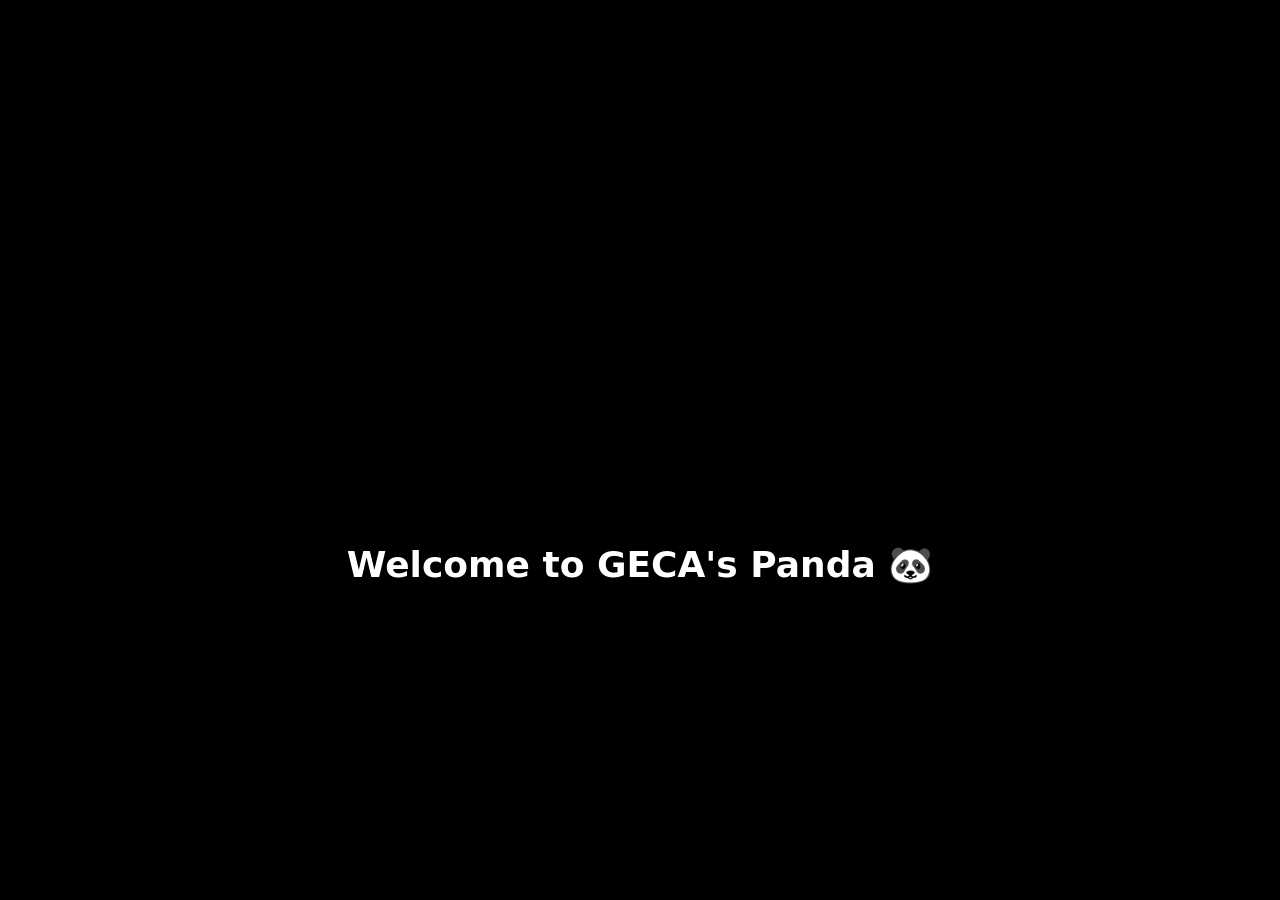
<file: ai.html>
<!DOCTYPE html>
<html lang="en">

<head>

<meta charset="UTF-8">
<title>GECA's Panda 🐼</title>

<meta name="viewport" content="width=device-width, initial-scale=1.0">

<link rel="stylesheet" href="ai.css">

</head>

<body>


<!-- INTRO -->

<div id="introScreen">

<video id="introVideo" autoplay muted>

<source src="YouCut_20260314_145951550.mp4" type="video/mp4">

</video>

<h1>Welcome to GECA's Panda 🐼</h1>

</div>


<!-- CHAT -->

<div id="chatUI" class="hidden">

<div class="container">


<!-- PANDA -->

<div class="avatar">

<img id="pandaGif"
src="Picsart_26-03-14_15-19-25-327.gif">

<h2>GECA's Panda 🐼</h2>

<p>Your friendly academic companion</p>

</div>


<!-- CHAT AREA -->

<div class="chat">

<div id="messages" class="messages">

<div class="bot">

Hello 👋  
I'm **GECA's Panda**.  
Ask me anything about NEP, CBCS, SGPA or exams.

</div>

</div>


<div class="chat-input">

<input id="input"
placeholder="Ask Panda anything...">

<button id="sendBtn">Send</button>

</div>

</div>

</div>

</div>

<script src="ai.js"></script>

</body>
</html>
</file>
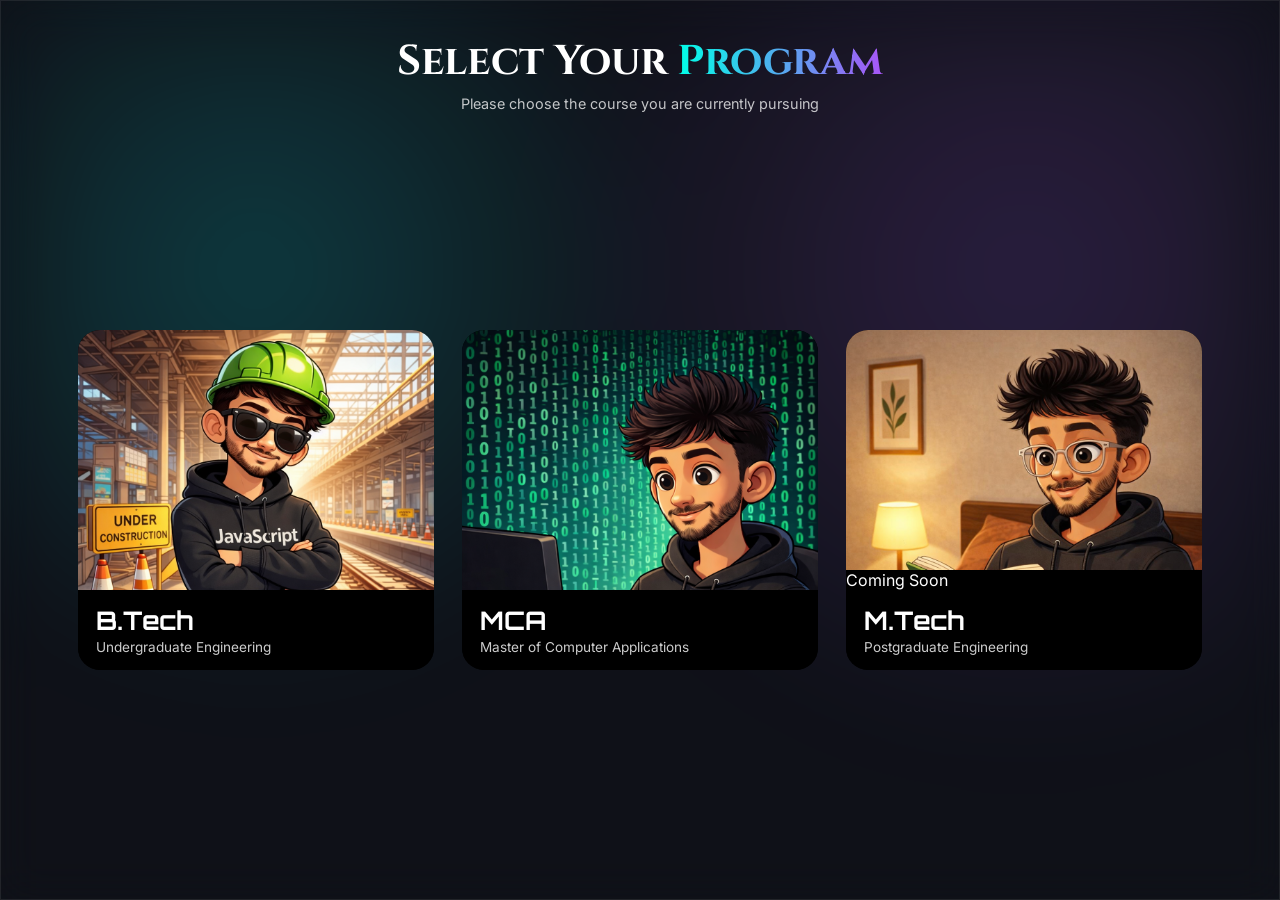
<file: select.html>
<!DOCTYPE html>
<html lang="en">
<head>
  <meta charset="UTF-8" />
  <title>Select Program | GECA Planner</title>

  <link href="https://fonts.googleapis.com/css2?family=Cinzel:wght@600;700&family=Inter:wght@400;500;600&family=Orbitron:wght@500;700&display=swap" rel="stylesheet">
  <link rel="stylesheet" href="select.css">
</head>

<body>

  <div class="bg"></div>

  <main class="container glass">

    <header class="hero">
      <h1>Select Your <span>Program</span></h1>
      <p>Please choose the course you are currently pursuing</p>
    </header>

    <section class="programs">

      <!-- BTECH -->
      <div class="card" onclick="selectProgram('BTECH')">
        <div class="image btech"></div>
        <div class="label">
          <h2>B.Tech</h2>
          <span>Undergraduate Engineering</span>
        </div>
      </div>

      <!-- MCA -->
      <div class="card" onclick="selectProgram('MCA')">
        <div class="image mca"></div>
        <div class="label">
          <h2>MCA</h2>
          <span>Master of Computer Applications</span>
        </div>
      </div>

      <!-- MTECH (DISABLED) -->
      <div class="card disabled">
        <div class="image mtech"></div>

        <div class="coming-soon-badge">Coming Soon</div>

        <div class="label">
          <h2>M.Tech</h2>
          <span>Postgraduate Engineering</span>
        </div>
      </div>

    </section>

  </main>

  <script src="select.js"></script>
</body>
</html>
</file>
<file: ai.css>
/* ===============================
GENERAL
================================ */

*{
margin:0;
padding:0;
box-sizing:border-box;
font-family:"Segoe UI",system-ui,sans-serif;
}

body{
background:#020617;
color:white;
height:100vh;
}



/* ===============================
INTRO SCREEN (UNCHANGED)
================================ */

#introScreen{
position:fixed;
top:0;
left:0;
width:100%;
height:100%;
background:black;
display:flex;
flex-direction:column;
align-items:center;
justify-content:center;
transition:opacity 0.8s;
z-index:10;
}

#introScreen video{
width:420px;
max-width:90%;
border-radius:20px;
margin-bottom:20px;
}

#introScreen h1{
font-size:36px;
color:white;
text-align:center;
}



/* ===============================
CHAT LAYOUT
================================ */

.container{

display:flex;
flex-direction:column;

height:100vh;

background:linear-gradient(180deg,#020617,#0f172a);

}



/* ===============================
PANDA HEADER
================================ */

.avatar{

display:flex;
flex-direction:column;

align-items:center;
justify-content:center;

padding:20px;

background:#020617;

border-bottom:1px solid #1e293b;

}

.avatar img{
width:140px;
margin-bottom:10px;
}

.avatar h2{
font-size:24px;
font-weight:600;
margin-bottom:4px;
}

.avatar p{
color:#94a3b8;
font-size:14px;
}



/* ===============================
CHAT SECTION
================================ */

.chat{
flex:1;
display:flex;
flex-direction:column;
height:100%;
}



/* ===============================
MESSAGES AREA
================================ */

.messages{

flex:1;

overflow-y:auto;

padding:20px;

display:flex;
flex-direction:column;

gap:12px;

scroll-behavior:smooth;

}



/* ===============================
CHAT BUBBLES
================================ */

.bot{

background:#1e293b;

padding:14px 18px;

border-radius:16px;

max-width:80%;

line-height:1.6;

box-shadow:0 4px 12px rgba(0,0,0,0.25);

animation:fadeIn .2s ease;

}

.user{

background:linear-gradient(135deg,#2563eb,#3b82f6);

padding:14px 18px;

border-radius:16px;

margin-left:auto;

max-width:80%;

line-height:1.6;

box-shadow:0 4px 12px rgba(0,0,0,0.25);

animation:fadeIn .2s ease;

}



/* ===============================
CHAT INPUT
================================ */

.chat-input{

display:flex;

padding:15px;

background:#020617;

border-top:1px solid #1e293b;

gap:10px;

}



/* INPUT */

.chat-input input{

flex:1;

padding:14px;

border-radius:12px;

border:none;

background:#1e293b;

color:white;

font-size:15px;

outline:none;

transition:.2s;

}

.chat-input input:focus{
background:#263548;
}



/* SEND BUTTON */

.chat-input button{

background:linear-gradient(135deg,#2563eb,#3b82f6);

border:none;

padding:14px 20px;

border-radius:12px;

color:white;

font-weight:500;

cursor:pointer;

transition:.2s;

}

.chat-input button:hover{
transform:scale(1.05);
}



/* ===============================
SCROLLBAR
================================ */

.messages::-webkit-scrollbar{
width:6px;
}

.messages::-webkit-scrollbar-thumb{
background:#334155;
border-radius:10px;
}



/* ===============================
ANIMATION
================================ */

@keyframes fadeIn{

from{
opacity:0;
transform:translateY(6px);
}

to{
opacity:1;
transform:translateY(0);
}

}



/* ===============================
HIDDEN CLASS
================================ */

.hidden{
display:none;
}



/* ===============================
MOBILE OPTIMIZATION
================================ */

@media(max-width:768px){

.avatar img{
width:120px;
}

.messages{
padding:16px;
}

.bot,
.user{
max-width:90%;
}

.chat-input{
padding:12px;
}

}
</file>
<file: select.css>
/* ================= RESET ================= */
* {
  margin: 0;
  padding: 0;
  box-sizing: border-box;
}

/* ================= BODY ================= */
body {
  height: 100vh;
  overflow: hidden;
  font-family: 'Inter', sans-serif;
  background: #070910;
  color: #fff;
}

/* ================= BACKGROUND ================= */
.bg {
  position: fixed;
  inset: 0;
  background:
    radial-gradient(circle at 20% 30%, rgba(0,255,255,0.18), transparent 35%),
    radial-gradient(circle at 80% 30%, rgba(168,85,247,0.18), transparent 40%);
  filter: blur(55px);
}

/* ================= GLASS ================= */
.glass {
  background: rgba(255,255,255,0.035);
  backdrop-filter: blur(20px);
  border: 1px solid rgba(255,255,255,0.08);
}

/* ================= LAYOUT ================= */
.container {
  position: relative;
  height: 100vh;
  padding: 32px 6vw;
  display: grid;
  grid-template-rows: auto 1fr;
  gap: 20px;
}

/* ================= HEADER ================= */
.hero {
  text-align: center;
}

.hero h1 {
  font-family: 'Cinzel', serif;
  font-size: 2.6rem;
}

.hero span {
  background: linear-gradient(90deg, #00ffe7, #a855f7);
  -webkit-background-clip: text;
  -webkit-text-fill-color: transparent;
}

.hero p {
  font-size: 0.9rem;
  opacity: 0.75;
  margin-top: 6px;
}

/* ================= PROGRAM GRID ================= */
.programs {
  display: grid;
  grid-template-columns: repeat(3, 1fr);
  gap: 28px;
  align-items: center;
}

/* ================= CARD ================= */
.card {
  height: 340px;
  border-radius: 22px;
  overflow: hidden;
  cursor: pointer;
  display: flex;
  flex-direction: column;
  background: #000;
  transition: transform 0.3s ease, box-shadow 0.3s ease;
}

/* ================= IMAGE ================= */
.image {
  flex: 1;
  background-size: cover;
  background-position: center top;
}

.image.btech { background-image: url("btech.png"); }
.image.mca   { background-image: url("mca.png"); }
.image.mtech { background-image: url("mtech.png"); }

/* ================= LABEL ================= */
.label {
  padding: 14px 18px;
  background: linear-gradient(
    to top,
    rgba(0,0,0,0.9),
    rgba(0,0,0,0.6)
  );
}

.label h2 {
  font-family: 'Orbitron', sans-serif;
  font-size: 1.6rem;
}

.label span {
  font-size: 0.85rem;
  opacity: 0.8;
}

/* ================= HOVER ================= */
.card:hover {
  transform: translateY(-6px);
  box-shadow:
    0 0 25px rgba(0,255,255,0.3),
    0 0 40px rgba(168,85,247,0.25);
}

/* ================= MOBILE ================= */
@media (max-width: 900px) {
  body {
    overflow-y: auto;
  }

  .programs {
    grid-template-columns: 1fr;
  }

  .card {
    height: 260px;
  }
}

/* ================= POPUP ================= */

.hidden {
  display: none;
}

.popup {
  position: fixed;
  inset: 0;
  background: rgba(0,0,0,0.55);
  backdrop-filter: blur(8px);
  display: flex;
  align-items: center;
  justify-content: center;
  z-index: 99999;
}

/* popup container */
.popup-box {
  display: flex;
  gap: 22px;
  padding: 28px;
  border-radius: 20px;
  max-width: 520px;
  align-items: center;
}

/* gif */
.popup-gif img {
  width: 120px;
  height: auto;
  border-radius: 14px;
}

/* text */
.popup-text {
  text-align: left;
}

.popup-text h3 {
  font-family: 'Orbitron', sans-serif;
  margin-bottom: 10px;
}

.popup-text p {
  font-size: 0.95rem;
  opacity: 0.85;
  margin-bottom: 18px;
}

/* button */
.popup-text button {
  padding: 10px 20px;
  border-radius: 10px;
  border: none;
  cursor: pointer;
  background: linear-gradient(90deg, #00ffe7, #a855f7);
  color: #000;
  font-weight: 600;
}
</file>
